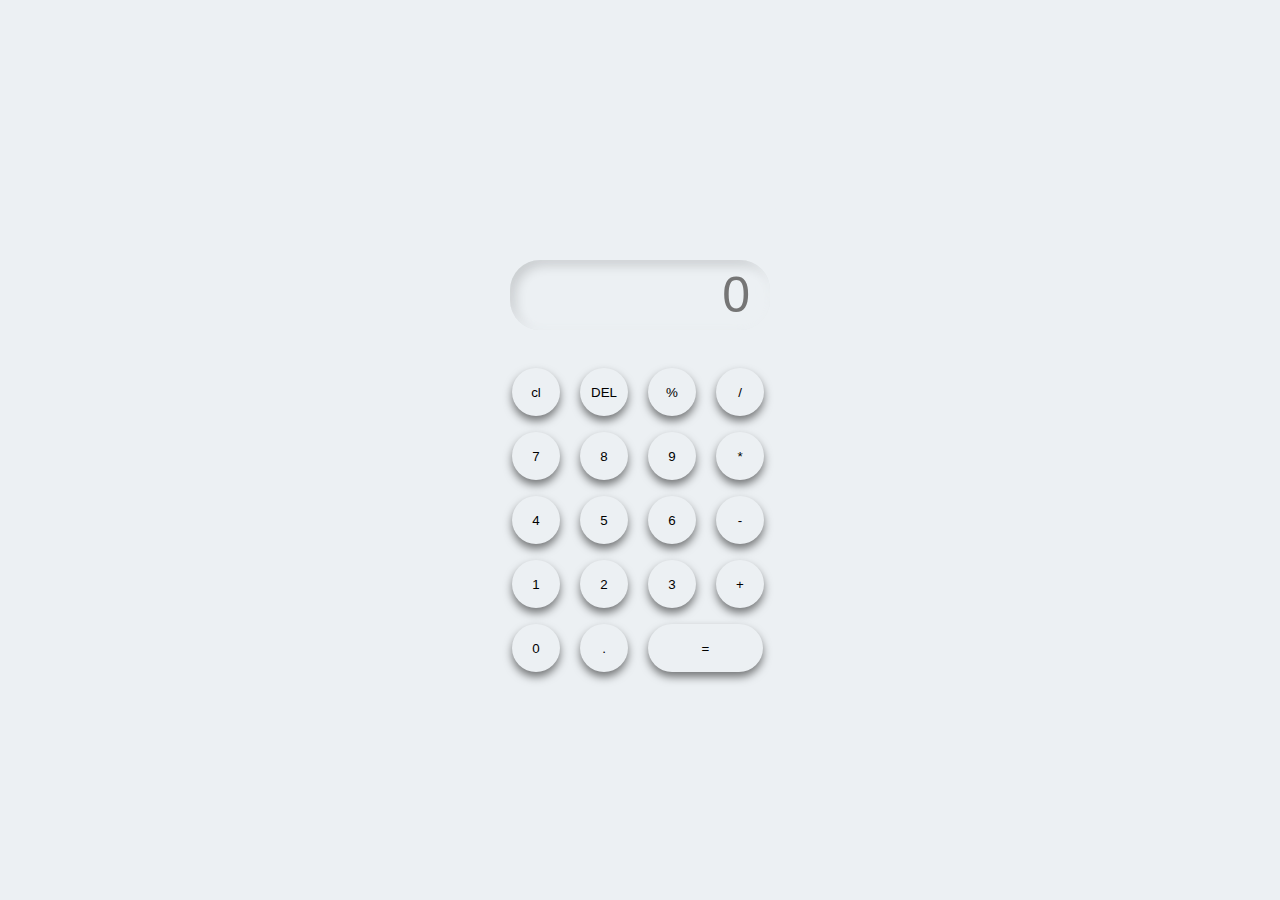
<file: Calculator code/index.html>
<!DOCTYPE html>
<html lang="en">
    <head>
        <meta charset="UTF-8">
        <meta http-equiv="X-UA-compatible" content="IE=edge">
        <meta name="viewport" content="width=device-width,initial-scale=1.0">
        <link rel="stylesheet" href="./style.css">
        <title>Calculator</title>
    </head>
    <body>
         <div class="container">
            <div class="Calculator">
                <input type="text" placeholder="0" id="output-screen">

                <button onclick="clr()">cl</button>
                <button onclick="del()">DEL</button>
                <button onclick="display('%')">%</button>
                <button onclick="display('/')">/</button>
                <button onclick="display('7')">7</button>
                <button onclick="display('8')">8</button>
                <button onclick="display('9')">9</button>
                <button onclick="dispaly('*')">*</button>
                <button onclick="dispaly('4')">4</button>
                <button onclick="display('5')">5</button>
                <button onclick="display('6')">6</button>
                <button onclick="display('-')">-</button>
                <button onclick="display('1')">1</button>
                <button onclick="display('2')">2</button>
                <button onclick="display('3')">3</button>
                <button onclick="display('+')">+</button>
                <button onclick="display('0')">0</button>
                <button onclick="display('.')">.</button>
         
                <button onclick="Calculate()"class="equal">=</button>

        </div>
         
    </div>
        <script>
            let outputscreen = document.getElementById("output-screen");
            function display(num){
                outputscreen.value += num;          
            }
            function Calculate(){
                try{
                    outputscreen.value = eval(outputscreen.value);

                }
                catch(err)
                { alert("invalid")
               }
                
  
            }
        function clr(){
            outputscreen.value = " ";
        }
        function del(){
            outputscreen.value = outputscreen.value.slice(0,-1);
        }

        </script>
    </body>

</html>
</file>
<file: Calculator code/style.css>
*{
    margin: 0;
    padding: 0;
    box-sizing: border-box;
    background-color: #ecf0f3;
    font-family: sans-serif;
    outline: none;

}
.container{
    height: 100vh;
    display: flex;
    justify-content: center;
    align-items: center;
}
.Calculator{
    background-color: #ecf0f3;
    padding: 15px;
    border-radius: 30px;
    box-shadow: inset 5px 5px 12px #ffffff
                      5px 5px 12px rgba(0,0,0,.16);
    display: grid;
    grid-template-columns: repeat(4,68px);                  

}
input{
    grid-column: span 4;
    height: 70px;
    width: 260px;
    background-color: #ecf0f3;
    box-shadow: inset -5px -5px 12px #ecf0f3,
                inset 5px 5px 12px rgba(0,0,0,.16);
    border: none;
    border-radius: 30px;
    color: rgb(70,70, 70);
    font-size: 50px;
    text-align: end;
    margin: auto;
    margin-top: 40px;
    margin-bottom: 30px;
    padding: 20px;        
}
button{
    height: 48px;
    width: 48px;
    background-color: #ecf0f3;
   box-shadow: 0 5px 8px rgba(0,0,0,.5);
    border-radius: 50%;
    margin: 8px;
    cursor: pointer;
    border: none;
    
   

}
.equal{
    width: 115px;
    border-radius: 40px;
    background-color: #ecf0f3;
    box-shadow: -5px -5px 12px #ecf0f3
                 5px 5px 12px rgba(0,0,0,.16);
}
</file>
